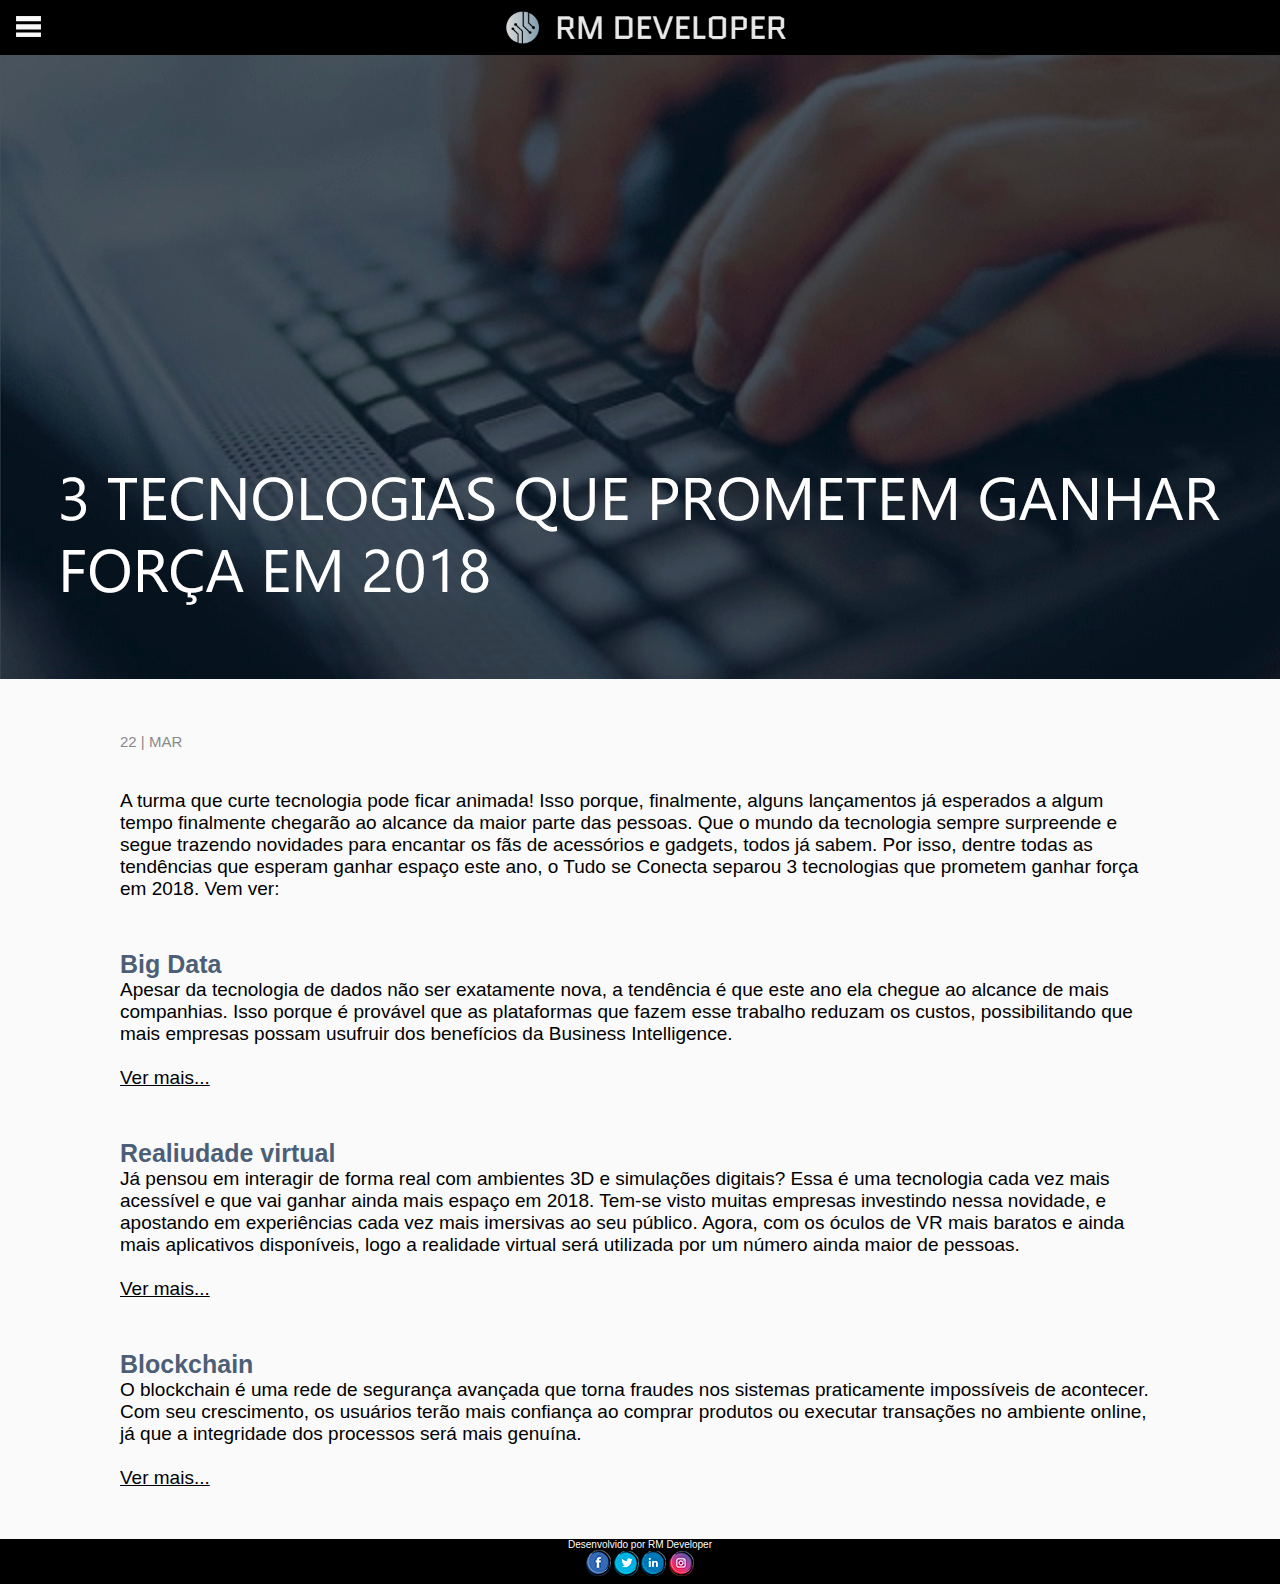
<file: index.html>
<!doctype html>
<html>
<head>
<link rel="shortcut icon" href="img/fav.png"/>
<meta charset="utf-8">
<title>Início - RM Developer</title>
<link href="css/main.css" rel="stylesheet" type="text/css">
</head>

<body>
	
	<div class="menu"  >
		<input type="checkbox" id="check">
		<label id="icone" for="check"><img src="img/icone.png" alt="icone"></label>
		
		<div class="barra">
			<nav>
				<a href="index.html"><div class="link">INÍCIO</div></a>
				<a href="big_data.html"><div class="link">BIG DATA</div></a>
				<a href="realidade_virtual.html"><div class="link">REALIDADE VIRTUAL</div></a>
				<a href="blockchain.html"><div class="link">BLOCKCHAIN</div></a>
			</nav>
		</div>
		<div class="imgdiv"><img class="imgmenu" src="img/logo.jpg" alt="logo"></div>
	</div>
	
	<div class="banner">
		<img class="banner" src="img/banner.jpg" alt="banner">
	</div>
	
	<div class="pdata"><p class="pdata">22 | MAR</p></div>
	
	<p>A turma que curte tecnologia pode ficar animada! Isso porque, finalmente, alguns lançamentos já esperados a algum tempo finalmente chegarão ao alcance da maior parte das pessoas. Que o mundo da tecnologia sempre surpreende e segue trazendo novidades para encantar os fãs de acessórios e gadgets, todos já sabem. Por isso, dentre todas as tendências que esperam ganhar espaço este ano, o Tudo se Conecta separou 3 tecnologias que prometem ganhar força em 2018. Vem ver:</p>
	
	<h1>Big Data</h1>
	
	<p>Apesar da tecnologia de dados não ser exatamente nova, a tendência é que este ano ela chegue ao alcance de mais companhias. Isso porque é provável que as plataformas que fazem esse trabalho reduzam os custos, possibilitando que mais empresas possam usufruir dos benefícios da Business Intelligence.<br><br>
	<a href="big_data.html" style="text-decoration: none; color: black; text-decoration-color: black;"><u>Ver mais...</u></a></p>
	
	
	<h1>Realiudade virtual</h1>
	
	<p>Já pensou em interagir de forma real com ambientes 3D e simulações digitais? Essa é uma tecnologia cada vez mais acessível e que vai ganhar ainda mais espaço em 2018. Tem-se visto muitas empresas investindo nessa novidade, e apostando em experiências cada vez mais imersivas ao seu público. Agora, com os óculos de VR mais baratos e ainda mais aplicativos disponíveis, logo a realidade virtual será utilizada por um número ainda maior de pessoas.<br><br>
	<a href="realidade_virtual.html" style="text-decoration: none; color: black; text-decoration-color: black;"><u>Ver mais...</u></a></p>
	
	<h1>Blockchain</h1>
	
	<p>O blockchain é uma rede de segurança avançada que torna fraudes nos sistemas praticamente impossíveis de acontecer. Com seu crescimento, os usuários terão mais confiança ao comprar produtos ou executar transações no ambiente online, já que a integridade dos processos será mais genuína.<br><br>
	<a href="blockchain.html" style="text-decoration: none; color: black; text-decoration-color: black;"><u>Ver mais...</u></a></p>

	
</body>
	<footer>
		<div class="divfooter">Desenvolvido por RM Developer</div>
		<div class="divfooter">
			<a class="redes" href="https://www.facebook.com/renancbm" target="_blank"><img src="img/fb.png" alt="fb"></a>
			<a class="redes" href="https://twitter.com/airenan" target="_blank"><img src="img/tt.png" alt="tt"></a>
			<a class="redes" href="https://www.linkedin.com/in/renan-moura-70a2114a/" target="_blank"><img src="img/in.png" alt="in"></a>
			<a class="redes" href="https://www.instagram.com/airenan/" target="_blank"><img src="img/insta.png" alt="insta"></a>			
		</div>
	</footer>
</html>
</file>
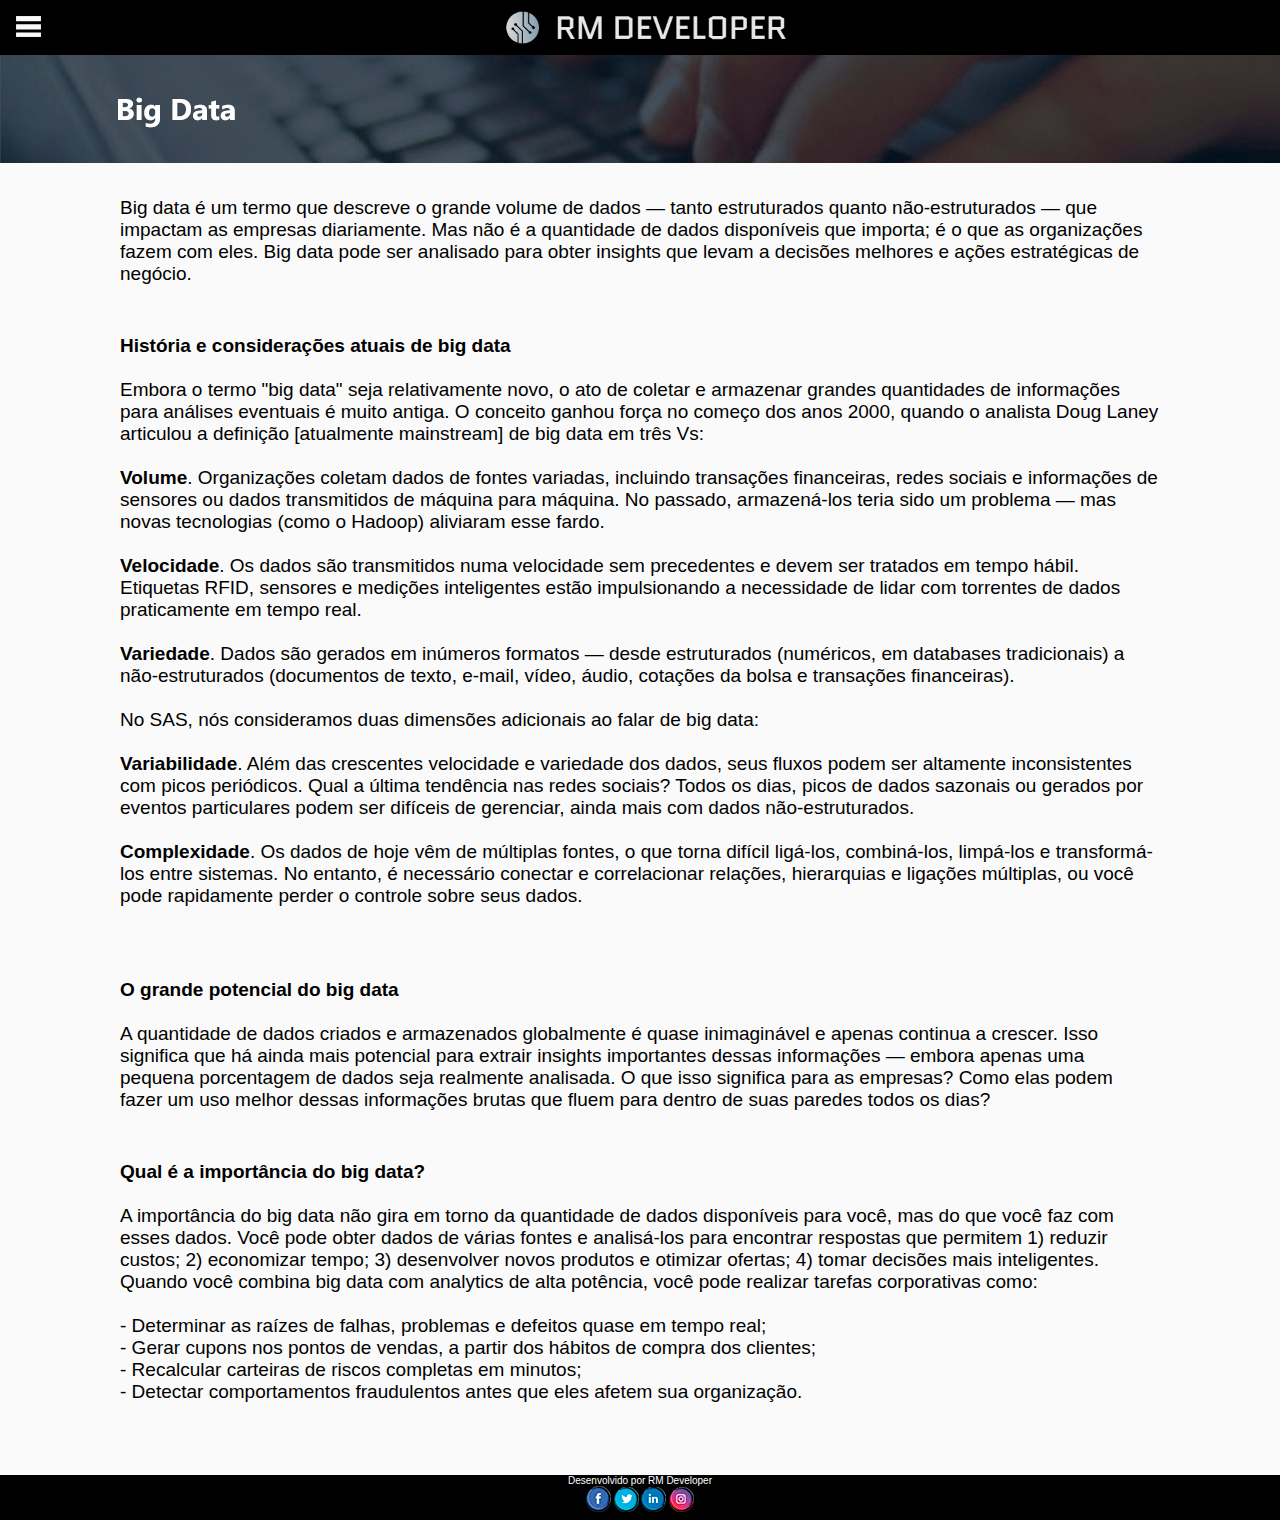
<file: big_data.html>
<!doctype html>
<html>
<head>
<link rel="shortcut icon" href="img/fav.png"/>
<meta charset="utf-8">
<title>Big Data - RM Developer</title>
<link href="css/main.css" rel="stylesheet" type="text/css">
</head>

<body>
	
	<div class="menu"  >
		<input type="checkbox" id="check">
		<label id="icone" for="check"><img src="img/icone.png" alt="icone"></label>
		
		<div class="barra">
			<nav>
				<a href="index.html"><div class="link">INÍCIO</div></a>
				<a href="big_data.html"><div class="link">BIG DATA</div></a>
				<a href="realidade_virtual.html"><div class="link">REALIDADE VIRTUAL</div></a>
				<a href="blockchain.html"><div class="link">BLOCKCHAIN</div></a>
			</nav>
		</div>
		<div class="imgdiv"><img class="imgmenu" src="img/logo.jpg" alt="logo"></div>
	</div>
	<div>
		<img style="width: 100%;" src="img/big data.jpg" alt="big_data">
		<br>
	</div>
	<p style="margin-top: 30px;">
		Big data é um termo que descreve o grande volume de dados — tanto estruturados quanto não-estruturados — que impactam as empresas diariamente. Mas não é a quantidade de dados disponíveis que importa; é o que as organizações fazem com eles. Big data pode ser analisado para obter insights que levam a decisões melhores e ações estratégicas de negócio.
	</p>
	<p>
		<b>História e considerações atuais de big data</b><br><br>
		Embora o termo "big data" seja relativamente novo, o ato de coletar e armazenar grandes quantidades de informações para análises eventuais é muito antiga. O conceito ganhou força no começo dos anos 2000, quando o analista Doug Laney articulou a definição [atualmente mainstream] de big data em três Vs:<br><br>
		
		<b>Volume</b>. Organizações coletam dados de fontes variadas, incluindo transações financeiras, redes sociais e informações de sensores ou dados transmitidos de máquina para máquina. No passado, armazená-los teria sido um problema — mas novas tecnologias (como o Hadoop) aliviaram esse fardo.<br><br>
		
		<b>Velocidade</b>. Os dados são transmitidos numa velocidade sem precedentes e devem ser tratados em tempo hábil. Etiquetas RFID, sensores e medições inteligentes estão impulsionando a necessidade de lidar com torrentes de dados praticamente em tempo real.<br><br>
		
		<b>Variedade</b>. Dados são gerados em inúmeros formatos — desde estruturados (numéricos, em databases tradicionais) a não-estruturados (documentos de texto, e-mail, vídeo, áudio, cotações da bolsa e transações financeiras).<br><br>
		
		No SAS, nós consideramos duas dimensões adicionais ao falar de big data:<br><br>
		
		<b>Variabilidade</b>. Além das crescentes velocidade e variedade dos dados, seus fluxos podem ser altamente inconsistentes com picos periódicos. Qual a última tendência nas redes sociais? Todos os dias, picos de dados sazonais ou gerados por eventos particulares podem ser difíceis de gerenciar, ainda mais com dados não-estruturados.<br><br>
		
		<b>Complexidade</b>. Os dados de hoje vêm de múltiplas fontes, o que torna difícil ligá-los, combiná-los, limpá-los e transformá-los entre sistemas. No entanto, é necessário conectar e correlacionar relações, hierarquias e ligações múltiplas, ou você pode rapidamente perder o controle sobre seus dados.<br><br>
	</p>
	<p>
		<b>O grande potencial do big data</b><br><br>
		A quantidade de dados criados e armazenados globalmente é quase inimaginável e apenas continua a crescer. Isso significa que há ainda mais potencial para extrair insights importantes dessas informações — embora apenas uma pequena porcentagem de dados seja realmente analisada. O que isso significa para as empresas? Como elas podem fazer um uso melhor dessas informações brutas que fluem para dentro de suas paredes todos os dias?
	</p>
	<p>
		<b>Qual é a importância do big data?</b><br><br>
		A importância do big data não gira em torno da quantidade de dados disponíveis para você, mas do que você faz com esses dados. Você pode obter dados de várias fontes e analisá-los para encontrar respostas que permitem 1) reduzir custos; 2) economizar tempo; 3) desenvolver novos produtos e otimizar ofertas; 4) tomar decisões mais inteligentes. Quando você combina big data com analytics de alta potência, você pode realizar tarefas corporativas como:<br><br>
		- Determinar as raízes de falhas, problemas e defeitos quase em tempo real;<br>
		- Gerar cupons nos pontos de vendas, a partir dos hábitos de compra dos clientes;<br>
		- Recalcular carteiras de riscos completas em minutos;<br>
		- Detectar comportamentos fraudulentos antes que eles afetem sua organização.<br><br>
	</p>
</body>
	<footer>
		<div class="divfooter">Desenvolvido por RM Developer</div>
		<div class="divfooter">
			<a class="redes" href="https://www.facebook.com/renancbm" target="_blank"><img src="img/fb.png" alt="fb"></a>
			<a class="redes" href="https://twitter.com/airenan" target="_blank"><img src="img/tt.png" alt="tt"></a>
			<a class="redes" href="https://www.linkedin.com/in/renan-moura-70a2114a/" target="_blank"><img src="img/in.png" alt="in"></a>
			<a class="redes" href="https://www.instagram.com/airenan/" target="_blank"><img src="img/insta.png" alt="insta"></a>			
		</div>
	</footer>
</html>
</file>
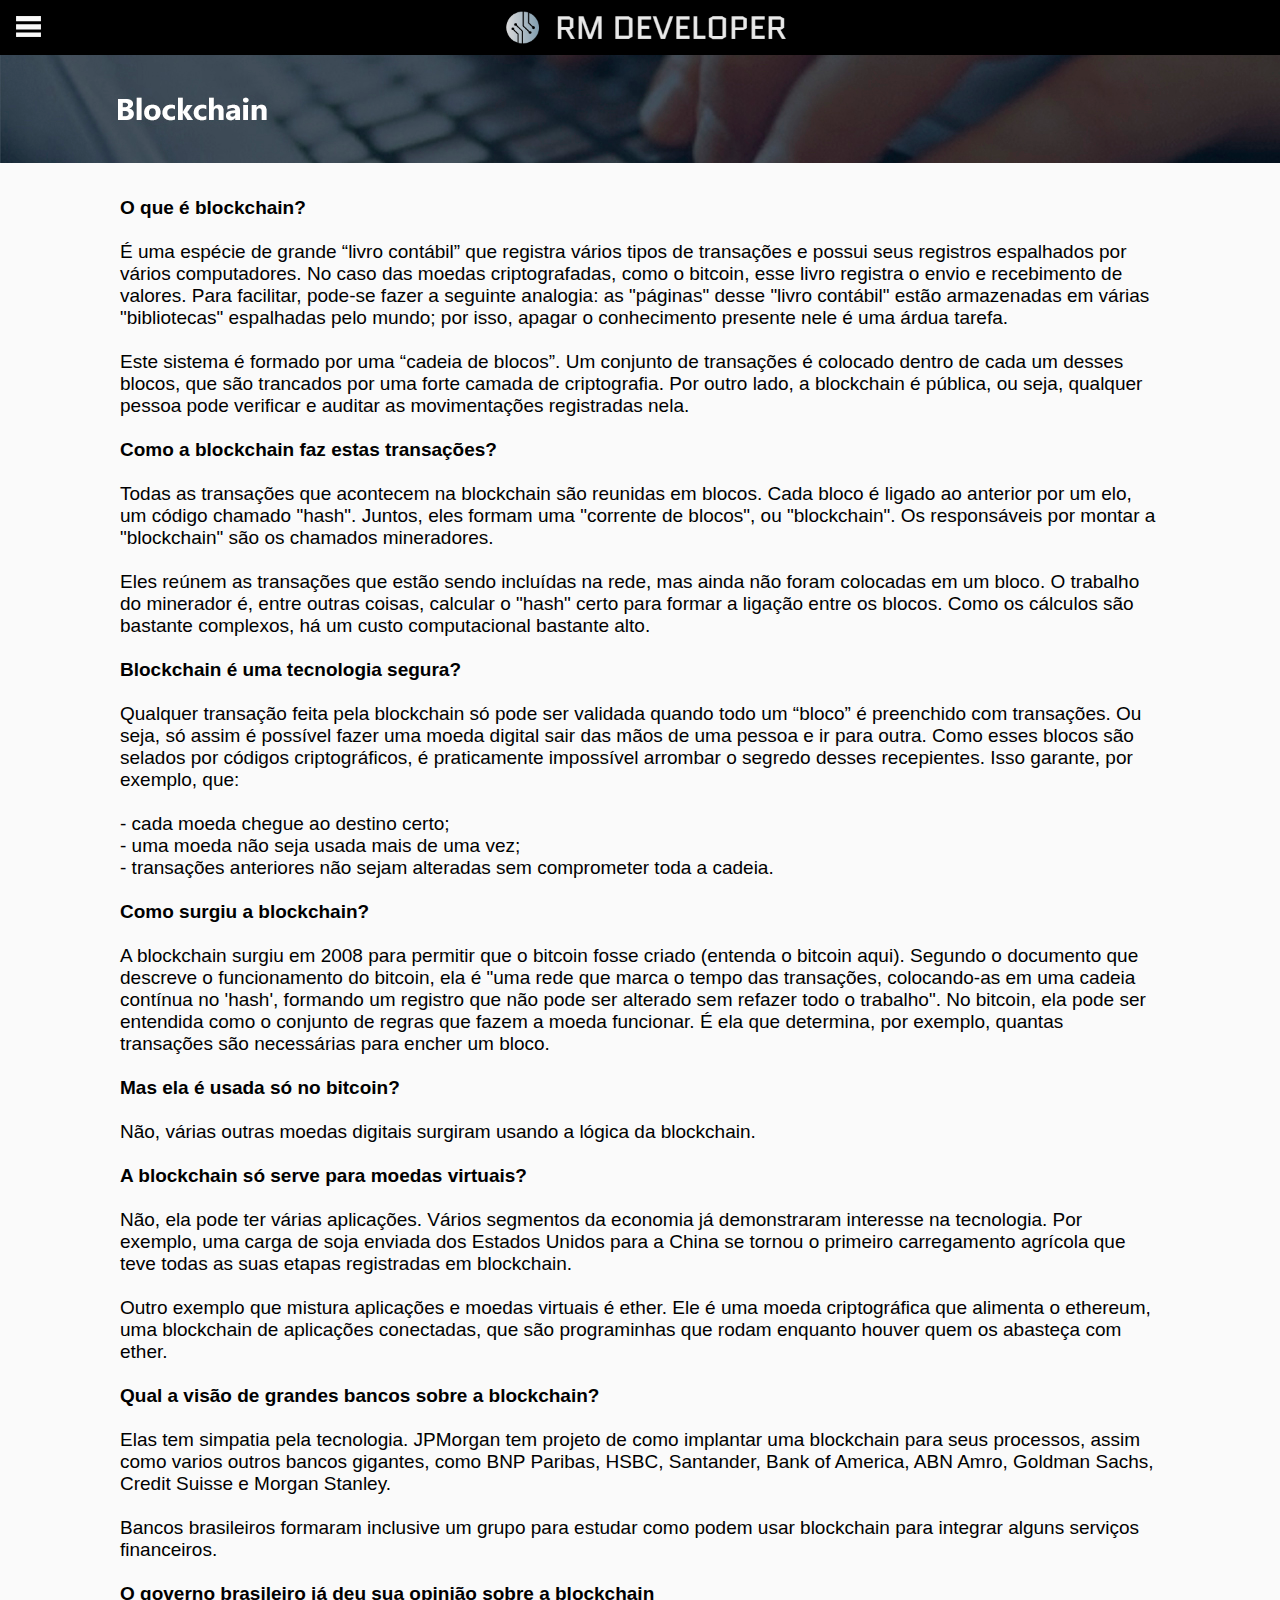
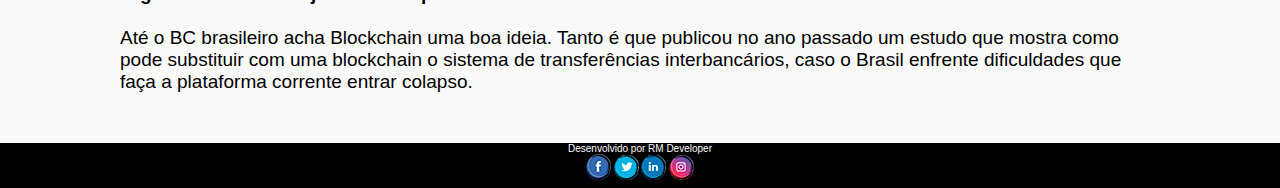
<file: blockchain.html>
<!doctype html>
<html>
<head>
<link rel="shortcut icon" href="img/fav.png"/>
<meta charset="utf-8">
<title>Blockchain - RM Developer</title>
<link href="css/main.css" rel="stylesheet" type="text/css">
</head>

<body>
	
	<div class="menu"  >
		<input type="checkbox" id="check">
		<label id="icone" for="check"><img src="img/icone.png" alt="icone"></label>
		
		<div class="barra">
			<nav>
				<a href="index.html"><div class="link">INÍCIO</div></a>
				<a href="big_data.html"><div class="link">BIG DATA</div></a>
				<a href="realidade_virtual.html"><div class="link">REALIDADE VIRTUAL</div></a>
				<a href="blockchain.html"><div class="link">BLOCKCHAIN</div></a>
			</nav>
		</div>
		<div class="imgdiv"><img class="imgmenu" src="img/logo.jpg" alt="logo"></div>
	</div>
	<div>
		<img style="width: 100%;" src="img/blockchain.jpg" alt="blockchain">
		<br>
	</div>
	<p style="margin-top: 30px;">
		<b>O que é blockchain?</b><br><br>
		
		É uma espécie de grande “livro contábil” que registra vários tipos de transações e possui seus registros espalhados por vários computadores. No caso das moedas criptografadas, como o bitcoin, esse livro registra o envio e recebimento de valores. Para facilitar, pode-se fazer a seguinte analogia: as "páginas" desse "livro contábil" estão armazenadas em várias "bibliotecas" espalhadas pelo mundo; por isso, apagar o conhecimento presente nele é uma árdua tarefa.<br><br>
		
		Este sistema é formado por uma “cadeia de blocos”. Um conjunto de transações é colocado dentro de cada um desses blocos, que são trancados por uma forte camada de criptografia. Por outro lado, a blockchain é pública, ou seja, qualquer pessoa pode verificar e auditar as movimentações registradas nela.<br><br>
	
		<b>Como a blockchain faz estas transações?</b><br><br>
		Todas as transações que acontecem na blockchain são reunidas em blocos. Cada bloco é ligado ao anterior por um elo, um código chamado "hash". Juntos, eles formam uma "corrente de blocos", ou "blockchain". Os responsáveis por montar a "blockchain" são os chamados mineradores.<br><br>

		Eles reúnem as transações que estão sendo incluídas na rede, mas ainda não foram colocadas em um bloco. O trabalho do minerador é, entre outras coisas, calcular o "hash" certo para formar a ligação entre os blocos. Como os cálculos são bastante complexos, há um custo computacional bastante alto.<br><br>

		<b>Blockchain é uma tecnologia segura?</b><br><br>
		Qualquer transação feita pela blockchain só pode ser validada quando todo um “bloco” é preenchido com transações. Ou seja, só assim é possível fazer uma moeda digital sair das mãos de uma pessoa e ir para outra. Como esses blocos são selados por códigos criptográficos, é praticamente impossível arrombar o segredo desses recepientes. Isso garante, por exemplo, que:<br><br>

		- cada moeda chegue ao destino certo;<br>
		- uma moeda não seja usada mais de uma vez;<br>
		- transações anteriores não sejam alteradas sem comprometer toda a cadeia.<br><br>
		
		<b>Como surgiu a blockchain?</b><br><br>
		A blockchain surgiu em 2008 para permitir que o bitcoin fosse criado (entenda o bitcoin aqui). Segundo o documento que descreve o funcionamento do bitcoin, ela é "uma rede que marca o tempo das transações, colocando-as em uma cadeia contínua no 'hash', formando um registro que não pode ser alterado sem refazer todo o trabalho".

		No bitcoin, ela pode ser entendida como o conjunto de regras que fazem a moeda funcionar. É ela que determina, por exemplo, quantas transações são necessárias para encher um bloco.<br><br>
	
		
		<b>Mas ela é usada só no bitcoin?</b><br><br>
		Não, várias outras moedas digitais surgiram usando a lógica da blockchain.<br><br>

		<b>A blockchain só serve para moedas virtuais?</b><br><br>
		Não, ela pode ter várias aplicações. Vários segmentos da economia já demonstraram interesse na tecnologia. Por exemplo, uma carga de soja enviada dos Estados Unidos para a China se tornou o primeiro carregamento agrícola que teve todas as suas etapas registradas em blockchain.<br><br>

		Outro exemplo que mistura aplicações e moedas virtuais é ether. Ele é uma moeda criptográfica que alimenta o ethereum, uma blockchain de aplicações conectadas, que são programinhas que rodam enquanto houver quem os abasteça com ether.<br><br>

		<b>Qual a visão de grandes bancos sobre a blockchain?</b><br><br>
		Elas tem simpatia pela tecnologia. JPMorgan tem projeto de como implantar uma blockchain para seus processos, assim como varios outros bancos gigantes, como BNP Paribas, HSBC, Santander, Bank of America, ABN Amro, Goldman Sachs, Credit Suisse e Morgan Stanley.<br><br>

		Bancos brasileiros formaram inclusive um grupo para estudar como podem usar blockchain para integrar alguns serviços financeiros.<br><br>

		<b>O governo brasileiro já deu sua opinião sobre a blockchain</b><br><br>
		Até o BC brasileiro acha Blockchain uma boa ideia. Tanto é que publicou no ano passado um estudo que mostra como pode substituir com uma blockchain o sistema de transferências interbancários, caso o Brasil enfrente dificuldades que faça a plataforma corrente entrar colapso.
	</p>
</body>
		<footer>
		<div class="divfooter">Desenvolvido por RM Developer</div>
		<div class="divfooter">
			<a class="redes" href="https://www.facebook.com/renancbm" target="_blank"><img src="img/fb.png" alt="fb"></a>
			<a class="redes" href="https://twitter.com/airenan" target="_blank"><img src="img/tt.png" alt="tt"></a>
			<a class="redes" href="https://www.linkedin.com/in/renan-moura-70a2114a/" target="_blank"><img src="img/in.png" alt="in"></a>
			<a class="redes" href="https://www.instagram.com/airenan/" target="_blank"><img src="img/insta.png" alt="insta"></a>			
		</div>
	</footer>
</html>
</file>
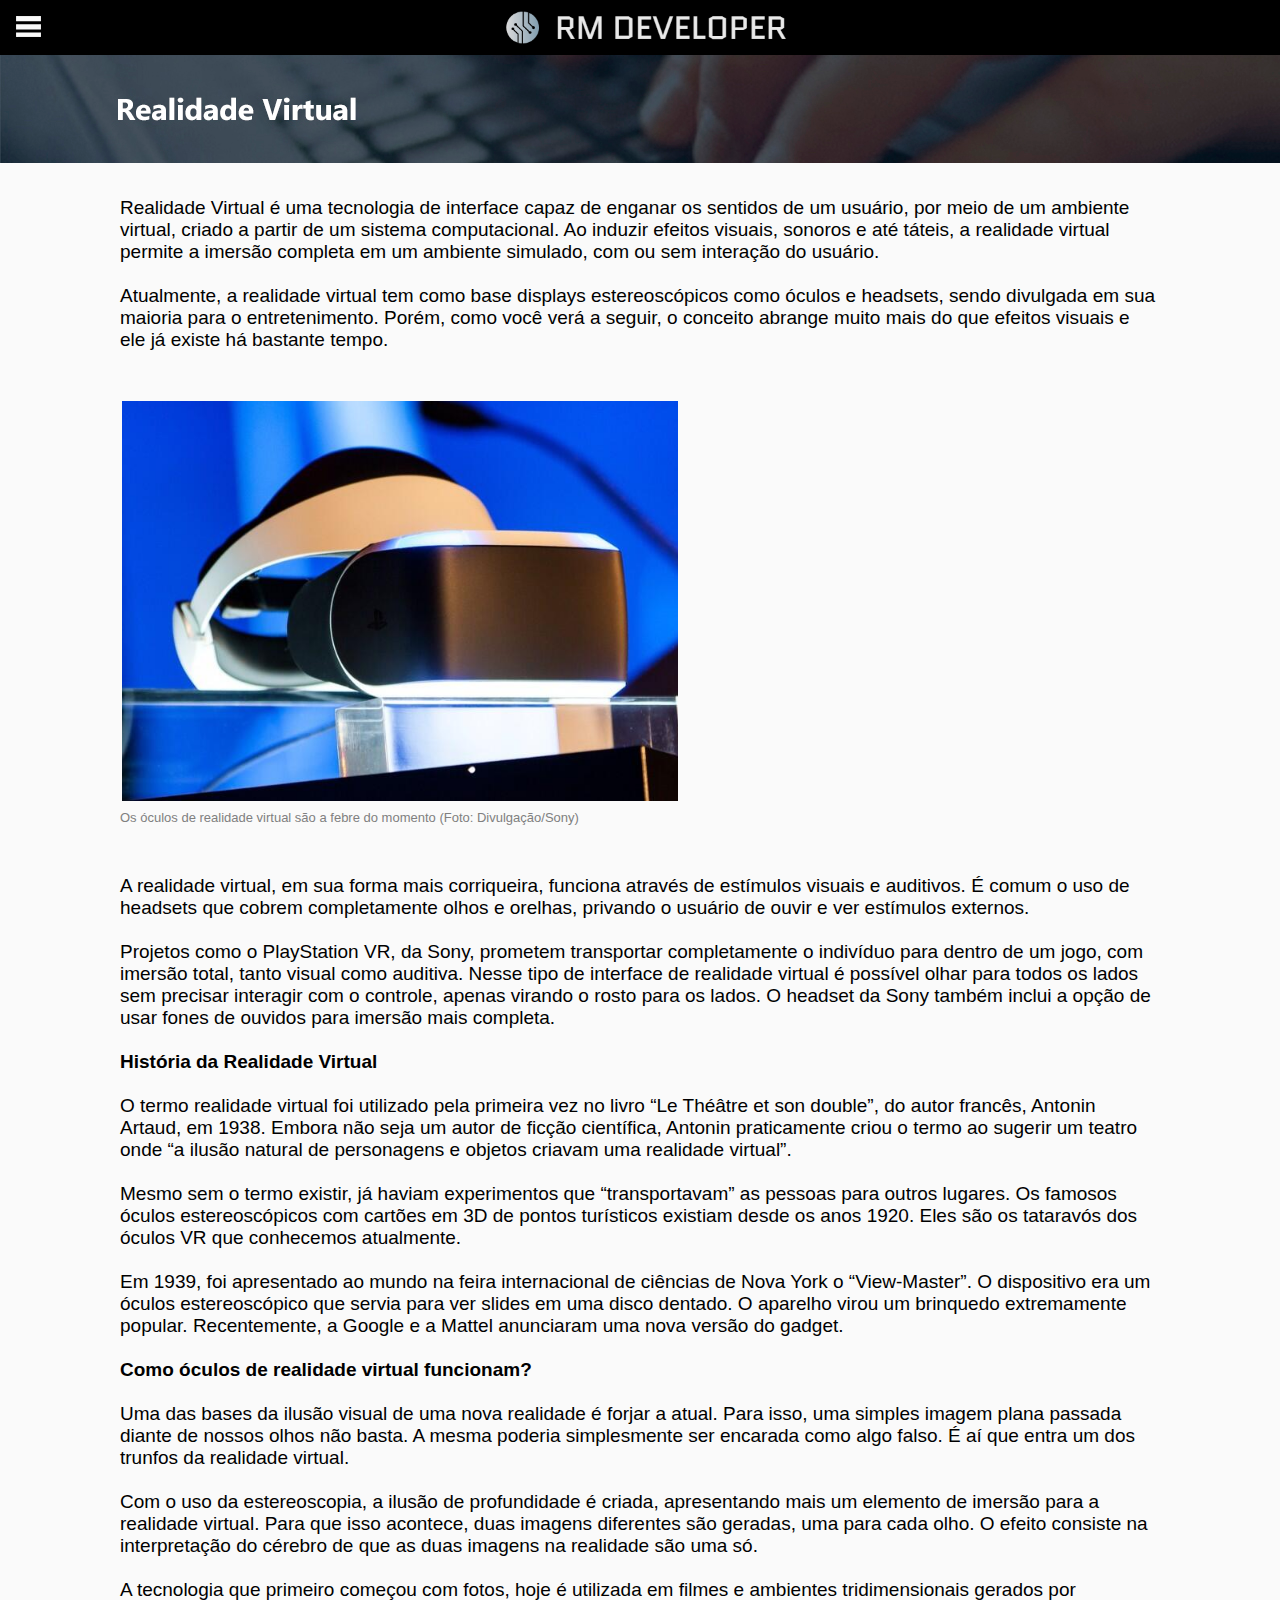
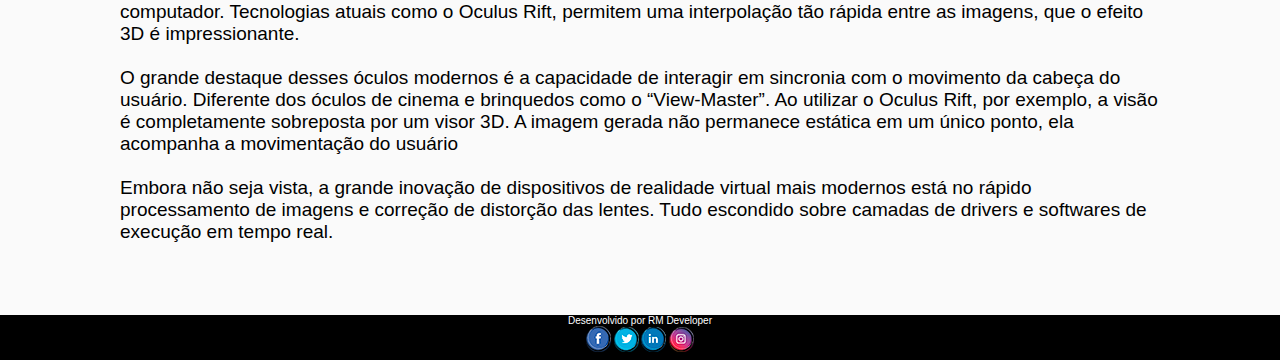
<file: realidade_virtual.html>
<!doctype html>
<html>
<head>
<link rel="shortcut icon" href="img/fav.png"/>
<meta charset="utf-8">
<title>Realidade Virtual - RM Developer</title>
<link href="css/main.css" rel="stylesheet" type="text/css">
</head>

<body>
	
	<div class="menu"  >
		<input type="checkbox" id="check">
		<label id="icone" for="check"><img src="img/icone.png" alt="icone"></label>
		
		<div class="barra">
			<nav>
				<a href="index.html"><div class="link">INÍCIO</div></a>
				<a href="big_data.html"><div class="link">BIG DATA</div></a>
				<a href="realidade_virtual.html"><div class="link">REALIDADE VIRTUAL</div></a>
				<a href="blockchain.html"><div class="link">BLOCKCHAIN</div></a>
			</nav>
		</div>
		<div class="imgdiv"><img class="imgmenu" src="img/logo.jpg" alt="logo"></div>
	</div>
	<div>
		<img style="width: 100%;" src="img/realidade_virtual.jpg" alt="realidade_virtual">
		<br>
	</div>
	<p style="margin-top: 30px;">
		Realidade Virtual é uma tecnologia de interface capaz de enganar os sentidos de um usuário, por meio de um ambiente virtual, criado a partir de um sistema computacional. Ao induzir efeitos visuais, sonoros e até táteis, a realidade virtual permite a imersão completa em um ambiente simulado, com ou sem interação do usuário.<br><br>
		Atualmente, a realidade virtual tem como base displays estereoscópicos como óculos e headsets, sendo divulgada em sua maioria para o entretenimento. Porém, como você verá a seguir, o conceito abrange muito mais do que efeitos visuais e ele já existe há bastante tempo.
	</p>
	<img style="margin-left: 122px; max-height: 400px;" src="img/the-deep.png" alt="the-deep"><br>
	<p style="font-size: 13px; color: grey; margin-top: 5px;">Os óculos de realidade virtual são a febre do momento (Foto: Divulgação/Sony)</p>
	<p>
		A realidade virtual, em sua forma mais corriqueira, funciona através de estímulos visuais e auditivos. É comum o uso de headsets que cobrem completamente olhos e orelhas, privando o usuário de ouvir e ver estímulos externos.<br><br>

		Projetos como o PlayStation VR, da Sony, prometem transportar completamente o indivíduo para dentro de um jogo, com imersão total, tanto visual como auditiva. Nesse tipo de interface de realidade virtual é possível olhar para todos os lados sem precisar interagir com o controle, apenas virando o rosto para os lados. O headset da Sony também inclui a opção de usar fones de ouvidos para imersão mais completa.<br><br>

		<b>História da Realidade Virtual</b><br><br>

		O termo realidade virtual foi utilizado pela primeira vez no livro “Le Théâtre et son double”, do autor francês, Antonin Artaud, em 1938. Embora não seja um autor de ficção científica, Antonin praticamente criou o termo ao sugerir um teatro onde “a ilusão natural de personagens e objetos criavam uma realidade virtual”.<br><br>
		
		Mesmo sem o termo existir, já haviam experimentos que “transportavam” as pessoas para outros lugares. Os famosos óculos estereoscópicos com cartões em 3D de pontos turísticos existiam desde os anos 1920. Eles são os tataravós dos óculos VR que conhecemos atualmente.<br><br>

		Em 1939, foi apresentado ao mundo na feira internacional de ciências de Nova York o “View-Master”. O dispositivo era um óculos estereoscópico que servia para ver slides em uma disco dentado. O aparelho virou um brinquedo extremamente popular. Recentemente, a Google e a Mattel anunciaram uma nova versão do gadget.<br><br>

		<b>Como óculos de realidade virtual funcionam?</b><br><br>

		Uma das bases da ilusão visual de uma nova realidade é forjar a atual. Para isso, uma simples imagem plana passada diante de nossos olhos não basta. A mesma poderia simplesmente ser encarada como algo falso. É aí que entra um dos trunfos da realidade virtual.<br><br>
		
		Com o uso da estereoscopia, a ilusão de profundidade é criada, apresentando mais um elemento de imersão para a realidade virtual. Para que isso acontece, duas imagens diferentes são geradas, uma para cada olho. O efeito consiste na interpretação do cérebro de que as duas imagens na realidade são uma só.<br><br>

		A tecnologia que primeiro começou com fotos, hoje é utilizada em filmes e ambientes tridimensionais gerados por computador. Tecnologias atuais como o Oculus Rift, permitem uma interpolação tão rápida entre as imagens, que o efeito 3D é impressionante.<br><br>

		O grande destaque desses óculos modernos é a capacidade de interagir em sincronia com o movimento da cabeça do usuário. Diferente dos óculos de cinema e brinquedos como o “View-Master”. Ao utilizar o Oculus Rift, por exemplo, a visão é completamente sobreposta por um visor 3D. A imagem gerada não permanece estática em um único ponto, ela acompanha a movimentação do usuário<br><br>

		Embora não seja vista, a grande inovação de dispositivos de realidade virtual mais modernos está no rápido processamento de imagens e correção de distorção das lentes. Tudo escondido sobre camadas de drivers e softwares de execução em tempo real.<br><br>
	</p>

	
</body>
		<footer>
		<div class="divfooter">Desenvolvido por RM Developer</div>
		<div class="divfooter">
			<a class="redes" href="https://www.facebook.com/renancbm" target="_blank"><img src="img/fb.png" alt="fb"></a>
			<a class="redes" href="https://twitter.com/airenan" target="_blank"><img src="img/tt.png" alt="tt"></a>
			<a class="redes" href="https://www.linkedin.com/in/renan-moura-70a2114a/" target="_blank"><img src="img/in.png" alt="in"></a>
			<a class="redes" href="https://www.instagram.com/airenan/" target="_blank"><img src="img/insta.png" alt="insta"></a>			
		</div>
	</footer>
</html>
</file>
<file: css/main.css>
@charset "utf-8";
/* CSS Document */

*{
	margin: 0;
	padding: 0;
}

body {
	background: #FAFAFA;
	height: 100%;
}

html {
	height: 100%;
}

#check {
	display: none;	
}

#icone {
	cursor: pointer;
	padding: 15px;
	position: absolute;
	z-index: 1;
}

.barra {
	height: 1000px;
	width: 250px;
	position: absolute;
	transition: all .2s linear;
	left: -250px;
}

nav {
	width: 100%;
	position: absolute;
	top: 60px;
}

nav a {
	text-decoration: none;
}

.link {
	background-color: #0D0D0D;
	padding: 20px;
	font-family: "Segoe UI", "Arial", "Verdana", "Tahoma";
	font-size: 12pt;
	transition: all .2s linear;
	color: #EBEBEB;
	border-bottom: 2px solid #222;
}

.link:hover {
	background-color: #636363;
}

#check:checked ~ .barra {
	transform: translateX(250px);
}

.menu {
	background: #000000;
	width: auto;
	margin: 0 auto;
	min-height: 53px;
	padding: 1px;
}

.imgdiv {
	margin: 0 auto;
}

.imgmenu {
	max-width: 300px;
	left: 39%;
	position: absolute;
	
}

.aba {
	background: #8F8F8F;
	color: white; 
}

.banner {
	width: 100%;
}

.pdata {
	margin-top: 50px;
	margin-bottom: 40px;
	color: #8A8A8A;
	font-size: 15px;
}

footer {
	background-color: #000000;
	color: white;
	height: 45px;
	font-family: "Segoe UI", "Arial", "Verdana", "Tahoma";
	font-size: 10px;
}

.divfooter {
	margin-bottom: 0;
	padding: 0;
	
	align-items: center;
	text-align: center;
}


p {
	margin-left: 120px;
	margin-right: 120px;
	margin-bottom: 50px;
	font-family:"Segoe UI", "Arial", "Verdana", "Tahoma";
	font-size: 19px;
}

h1 {
	font-family: "Segoe UI", "Arial", "Verdana", "Tahoma";
	font-size: 25px;
	margin-left: 120px;
	margin-right: 120px;
	color: #4d5f77;
}
</file>
